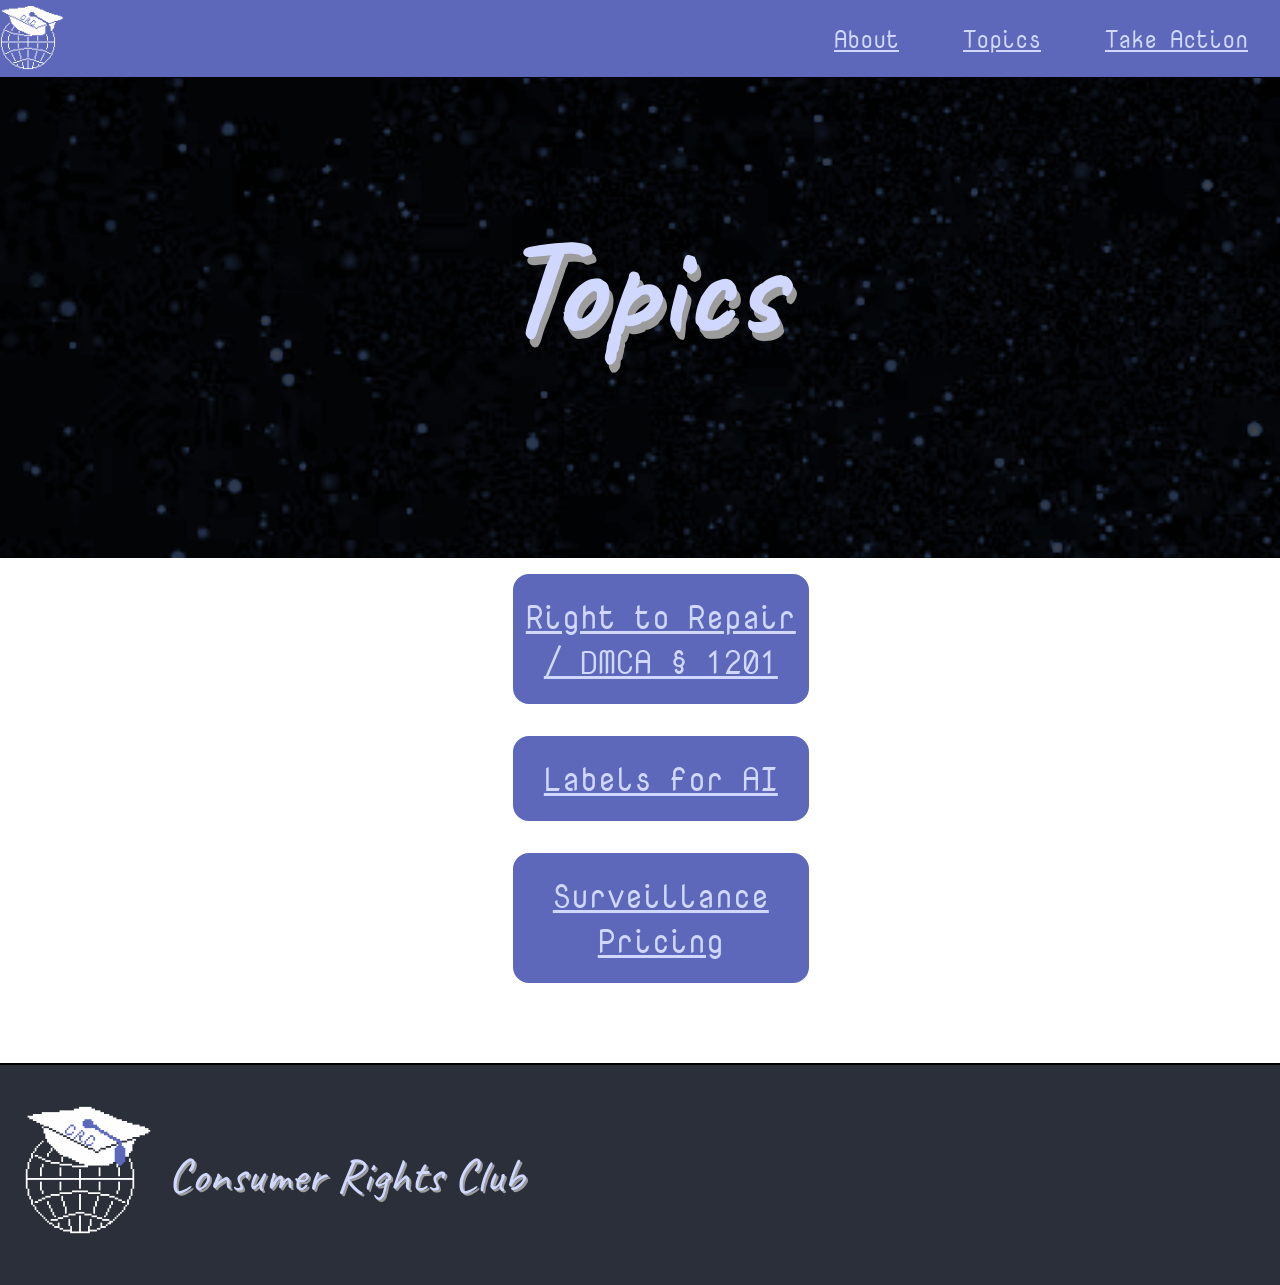
<file: Topics/index.html>
<!DOCTYPE html>
<html>
    <head>
        <title>Consumer Rights Club Web</title>
        <link rel="icon" href="../media/images/CRCWHITEBG.png" type="image/png">
        <link rel="stylesheet" href="../css/main.css">
    </head>
    <body>
        <nav>
            <div class="container"> 
                <div class="navstart">
                    <a href="../"><img src="../media/images/CRCtransparent.png" class="navicon"></a>
                </div>
                <div class="navmenus">
                    <div class="navend">
                        <a href="../About/" class="navbut">About</a>
                        <a href="../Topics/" class="navbut">Topics</a>
                        <a href="../Take-Action/" class="navbut">Take Action</a>
                    </div>
                </div>
            </div>
        </nav>

        <section class="pgsection">
            <div class="bannerdiv">
                <h1>Topics</h1>
            </div>
            <div class="content">
                <div class="centeredbuttons">
                    <a href="RtR/" class="regbut">Right to Repair / DMCA § 1201</a>
                    <a href="LabelAI/" class="regbut">Labels for AI</a>
                    <a href="SurveilPricing/" class="regbut">Surveillance Pricing</a>
                </div>
            </div>
        </section>
        
        <footer>
            <div class="content">
                <a href="../"><img src="../media/images/CRCtransparent.png" class="footerimg"></a>
                <div class="footermid">
                    <a href="../" class="footertxt">Consumer Rights Club</a>
                </div>
            </div>
        </footer>

        
    </body>
</html>
</file>
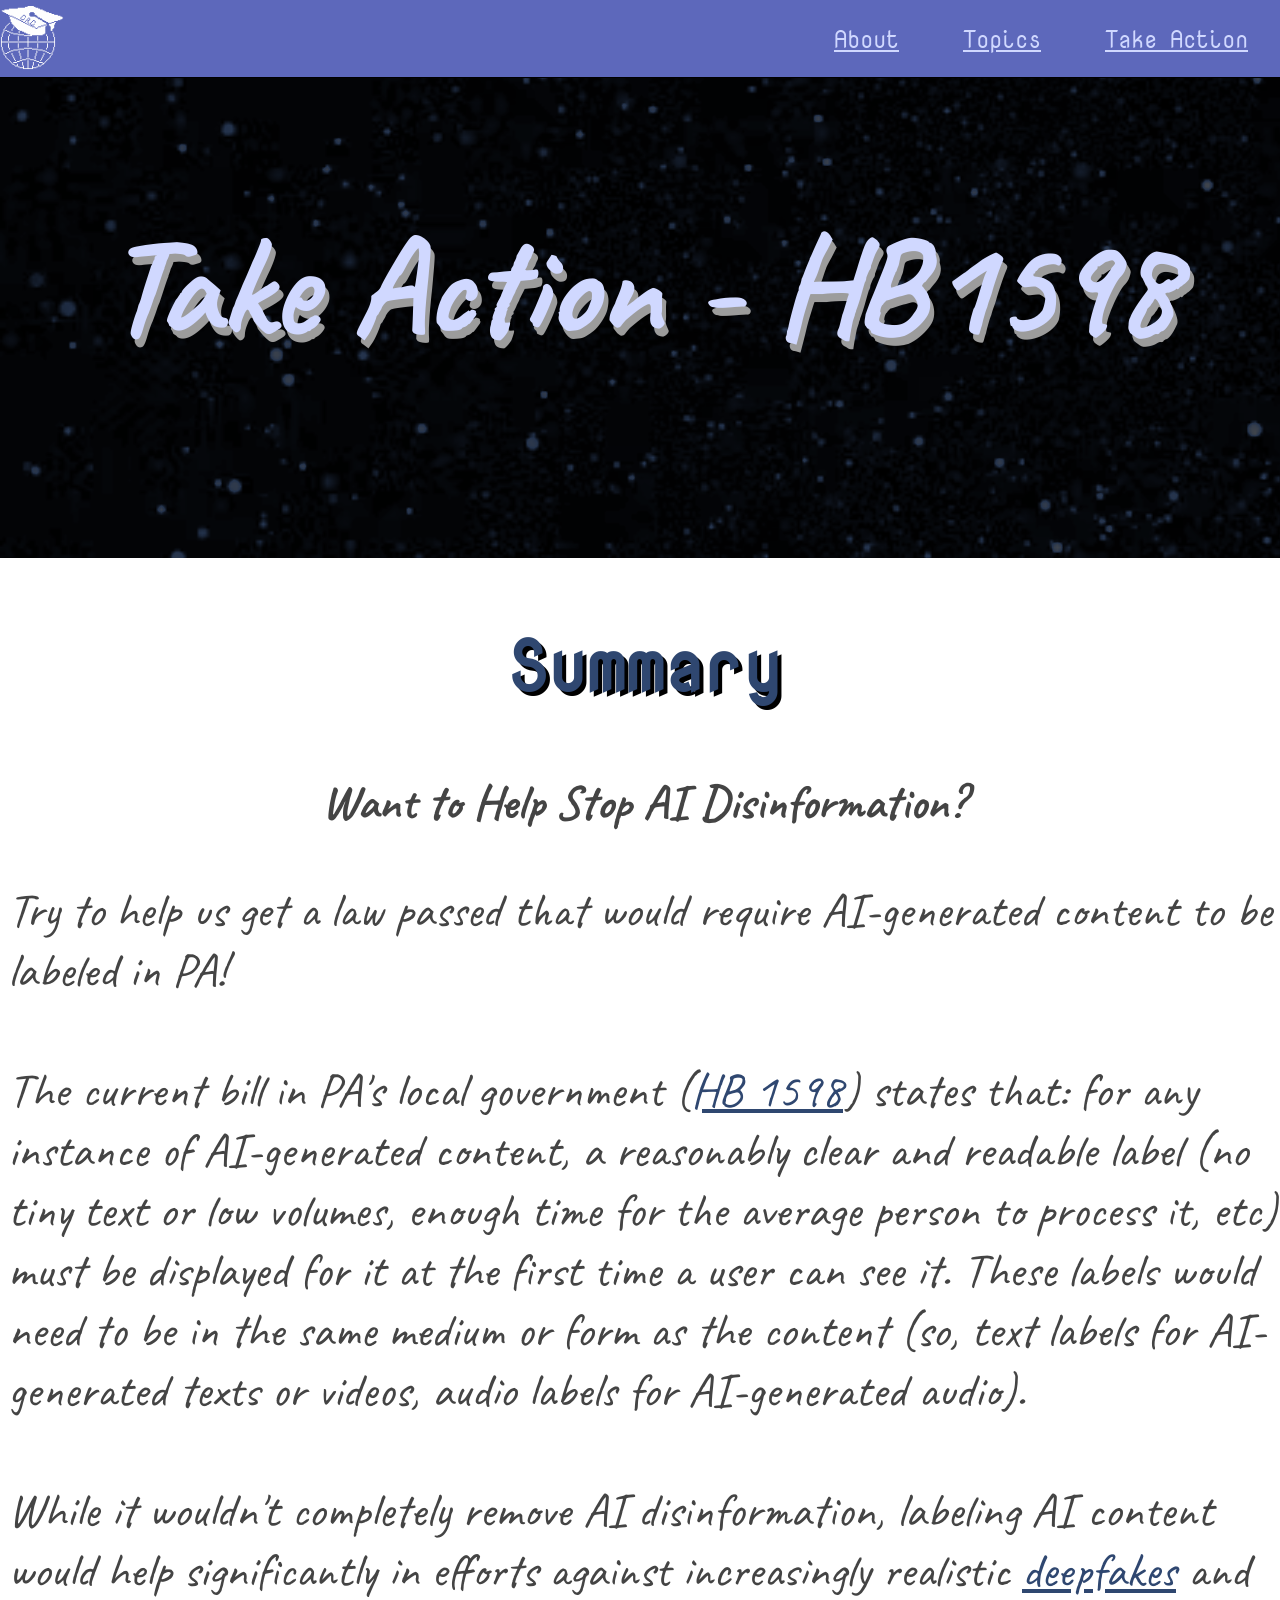
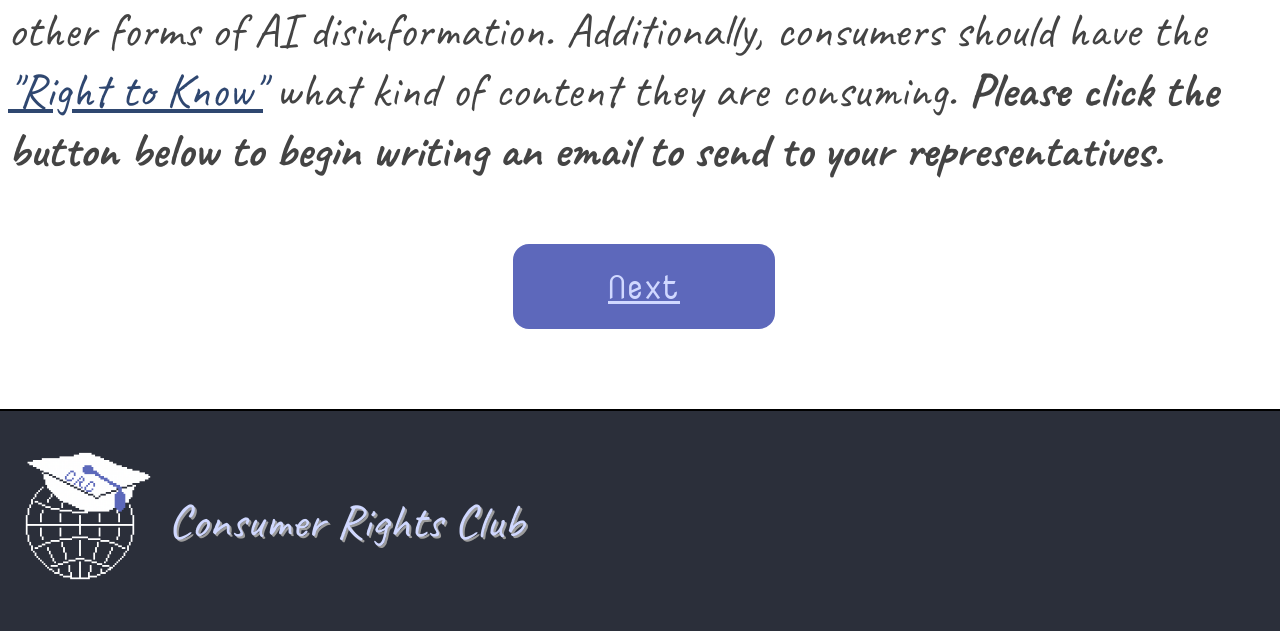
<file: Take-Action/LabelAI/index.html>
<!DOCTYPE html>
<html>
    <head>
        <title>Consumer Rights Club Web</title>
        <link rel="icon" href="../../media/images/CRCWHITEBG.png" type="image/png">
        <link rel="stylesheet" href="../../css/main.css">
    </head>
    <body>
        <nav>
            <div class="container"> 
                <div class="navstart">
                    <a href="../../"><img src="../../media/images/CRCtransparent.png" class="navicon"></a>
                </div>
                <div class="navmenus">
                    <div class="navend">
                        <a href="../../About/" class="navbut">About</a>
                        <a href="../../Topics/" class="navbut">Topics</a>
                        <a href="../" class="navbut">Take Action</a>
                    </div>
                </div>
            </div>
        </nav>

        <section class="pgsection">
            <div class="bannerdiv" id="top">
                <h1>Take Action - HB1598</h1>
            </div>
            <div class="content">
                <div id="pg1">
                    <h2>Summary</h2>

                    <p class="hook">Want to Help Stop AI Disinformation?</p>
                    <p>Try to help us get a law passed that would require AI-generated content to be labeled in PA!
                    
                    <br><br>The current bill in PA's local government (<a href="../../media/pdf/hb1598.pdf" class="txtlink" target="_blank">HB 1598</a>) states that: for any instance of AI-generated content, a reasonably clear and readable label (no tiny text or low volumes, enough time for the average person to process it, etc) must be displayed for it at the first time a user can see it. These labels would need to be in the same medium or form as the content (so, text labels for AI-generated texts or videos, audio labels for AI-generated audio).
                    
                    <br><br>While it wouldn't completely remove AI disinformation, labeling AI content would help significantly in efforts against increasingly realistic <a class="txtlink" href="https://www.google.com/search?q=deepfake+meaning&ie=UTF-8" target="_blank">deepfakes</a> and other forms of AI disinformation. Additionally, consumers should have the <a class="txtlink" href="https://www.google.com/search?q=right+to+know&sxsrf=ANbL-n5Bhfi5zGJOavMTij464U34Fd8b9g%3A1773593046406" target="_blank">"Right to Know"</a> what kind of content they are consuming. <b>Please click the button below to begin writing an email to send to your representatives.</b></p>
                    <div class="centeredbuttons">
                        <a href="#top" class="regbut" name="nextbut">Next</a>
                    </div>
                </div>
                <div id="pg2">
                    <h2>Writing Your Email</h2>
                    <p class="hook">We handled writing most of the email for you!</p>
                    <p>In order to keep each email unique, you'll need to include your name, city, and <a href="https://www.mapdevelopers.com/what-is-my-zip-code.php" class="txtlink" target="_blank">city ZIP code</a>, along with 1-3 sentences on why YOU believe the bill matters and why you're in support of it.</p>
                    
                    <div class="infoinpcontainer">
                        <input placeholder="Full Name" class="infoinp" id="nameinp">
                        <input placeholder="City" class="infoinp" id="cityinp">
                        <input placeholder="ZIP Code" class="infoinp" id="zipinp">
                    </div>
                    <div class="bodyinpcontainer">
                        <h3>Why Does This Bill Matter? (70 words)</h3>
                        <p>This is a bill called "HB 1598," which also states that AI-generated CSAM is illegal and non-defensable on the terms of its creation, and the body of the email (which you'll write below) is meant for your points on why the bill matters/why it should be supported. Try to come with at most 2 points.</p>
                        <textarea placeholder="I believe that..." class="bodyinp" id="bodyinp"></textarea>
                        <p id="wordsleft">Words Left: 70 / 70</p>
                        <p>(If you're stuck, <a href="../../Help/LabelAI/Points/" class="txtlink" target="_blank">click here for a short list of points you could make</a>).</p>
                    </div>

                    <p>When you're finished, click the 'Next' button.</p>

                    <div class="centeredbuttons">
                        <a href="#top" class="regbut" name="prevbut">Previous</a>
                        <a href="#top" class="regbut" name="nextbut">Next</a>
                    </div>
                </div>
                <div id="pg3">
                    <h2>Results</h2>
                    <p>Congrats! You've finished writing the email! You can see the result below; make sure everything is correct:</p>
                    <p id="final" class="emailtext">Loading...</p>
                    <center><p><a href="" class="txtlink" id="emailsend" target="_blank">Send the Email</a></p></center>

                    <div class="centeredbuttons">
                        <a href="#top" class="regbut" name="prevbut">Previous</a>
                    </div>
                </div>
            </div>
        </section>
        
        <footer>
            <div class="content">
                <a href="../../"><img src="../../media/images/CRCtransparent.png" class="footerimg"></a>
                <div class="footermid">
                    <a href="../../" class="footertxt">Consumer Rights Club</a>
                </div>
            </div>
        </footer>

        <script src="../../scripts/action.js"></script>
    </body>
</html>
</file>
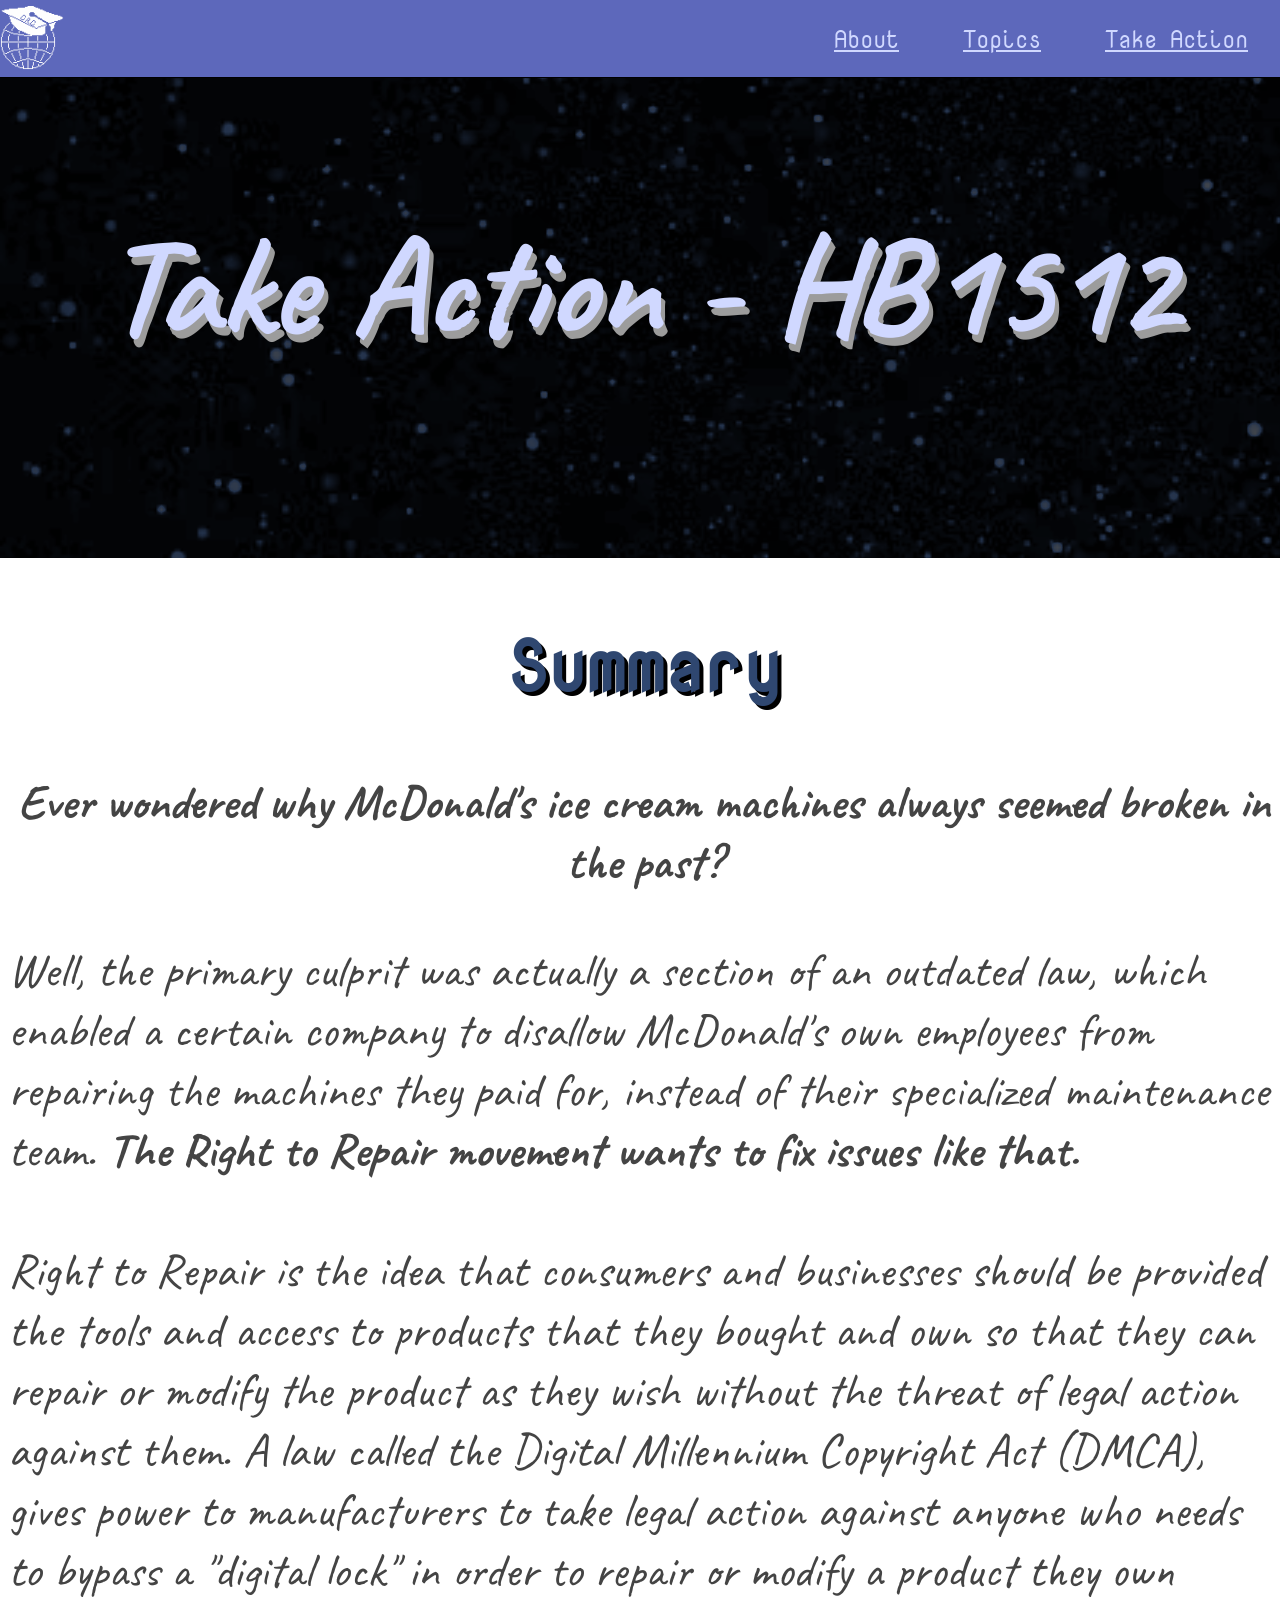
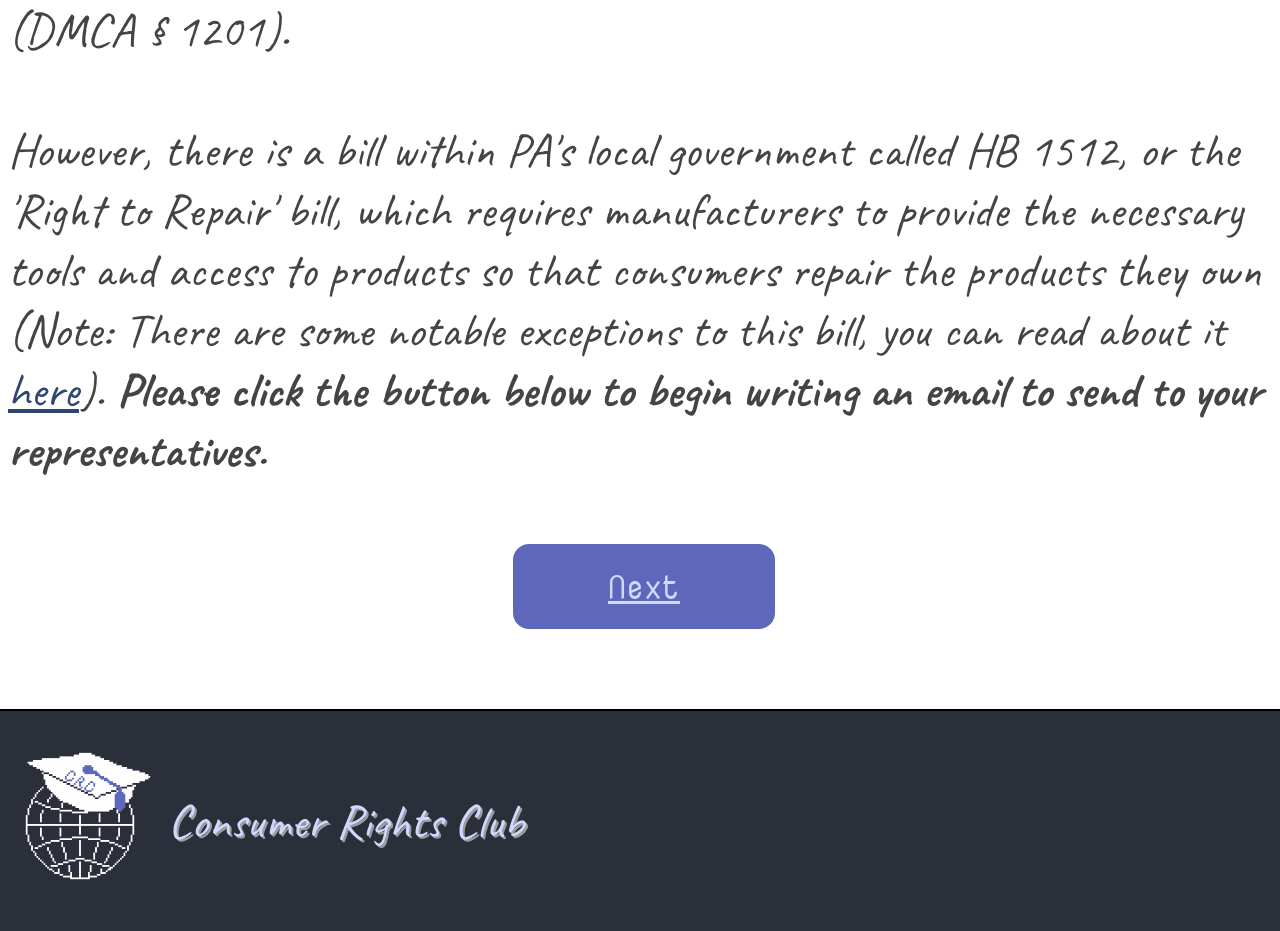
<file: Take-Action/RtR/index.html>
<!DOCTYPE html>
<html>
    <head>
        <title>Consumer Rights Club Web</title>
        <link rel="icon" href="../../media/images/CRCWHITEBG.png" type="image/png">
        <link rel="stylesheet" href="../../css/main.css">
    </head>
    <body>
        <nav>
            <div class="container"> 
                <div class="navstart">
                    <a href="../../"><img src="../../media/images/CRCtransparent.png" class="navicon"></a>
                </div>
                <div class="navmenus">
                    <div class="navend">
                        <a href="../../About/" class="navbut">About</a>
                        <a href="../../Topics/" class="navbut">Topics</a>
                        <a href="../" class="navbut">Take Action</a>
                    </div>
                </div>
            </div>
        </nav>

        <section class="pgsection">
            <div class="bannerdiv" id="top">
                <h1>Take Action - HB1512</h1>
            </div>
            <div class="content">
                <div id="pg1">
                    <h2>Summary</h2>

                    <center><p><b>Ever wondered why McDonald's ice cream machines always seemed broken in the past?</b></p></center>
                    <p>Well, the primary culprit was actually a section of an outdated law, which enabled a certain company to disallow McDonald's own employees from repairing the machines they paid for, instead of their specialized maintenance team. <b>The Right to Repair movement wants to fix issues like that.</b>
                    
                    <br><br>Right to Repair is the idea that consumers and businesses should be provided the tools and access to products that they bought and own so that they can repair or modify the product as they wish without the threat of legal action against them. A law called the Digital Millennium Copyright Act (DMCA), gives power to manufacturers to take legal action against anyone who needs to bypass a "digital lock" in order to repair or modify a product they own (DMCA § 1201).
                    
                    <br><br>However, there is a bill within PA's local government called HB 1512, or the 'Right to Repair' bill, which requires manufacturers to provide the necessary tools and access to products so that consumers repair the products they own (Note: There are some notable exceptions to this bill, you can read about it <a href="../../media/pdf/hb1512.pdf" class="txtlink" target="_blank">here</a>). <b>Please click the button below to begin writing an email to send to your representatives.</b></p>
                    <div class="centeredbuttons">
                        <a href="#top" class="regbut" name="nextbut">Next</a>
                    </div>
                </div>
                <div id="pg2">
                    <h2>Writing Your Email</h2>
                    <center><p><b>We handled writing most of the email for you!</b></p></center>
                    <p>In order to keep each email unique, you'll need to include your name, city, and <a href="https://www.mapdevelopers.com/what-is-my-zip-code.php" class="txtlink" target="_blank">city ZIP code</a>, along with 1-3 sentences on why YOU believe the bill matters and why you're in support of it.</p>
                    
                    <div class="infoinpcontainer">
                        <input placeholder="Name" class="infoinp" id="nameinp">
                        <input placeholder="City" class="infoinp" id="cityinp">
                        <input placeholder="ZIP Code" class="infoinp" id="zipinp">
                    </div>
                    <div class="bodyinpcontainer">
                        <h3>Why Does This Bill Matter? (70 words)</h3>
                        <p>This is a bill called "HB 1512," or the "Right to Repair" bill, and the body of the email (which you'll write below) is meant for your points on why the bill matters/why it should be supported. Try to come with at most 2 points</p>
                        <textarea placeholder="I believe that..." class="bodyinp" id="bodyinp"></textarea>
                        <p id="wordsleft">Words Left: 70 / 70</p>
                        <p style="font-size: 1.5rem;">(If you're stuck, <a href="../../Help/RtR/Points/index.html" class="txtlink" target="_blank">click here for a short list of points you could make</a>).</p>
                    </div>

                    <p>When you're finished, click the 'Next' button.</p>

                    <div class="centeredbuttons">
                        <a href="#top" class="regbut" name="prevbut">Previous</a>
                        <a href="#top" class="regbut" name="nextbut">Next</a>
                    </div>
                </div>
                <div id="pg3">
                    <h2>Results</h2>
                    <p>Congrats! You've finished writing the email! You can see the result below; make sure everything is correct:</p>
                    <p id="final" class="emailtext"></p>
                    <center><p><a href="" class="txtlink" id="emailsend" target="_blank">Send the Email</a></p></center>

                    <div class="centeredbuttons">
                        <a href="#top" class="regbut" name="prevbut">Previous</a>
                    </div>
                </div>
            </div>
        </section>
        
        <footer>
            <div class="content">
                <a href="../../"><img src="../../media/images/CRCtransparent.png" class="footerimg"></a>
                <div class="footermid">
                    <a href="../../" class="footertxt">Consumer Rights Club</a>
                </div>
            </div>
        </footer>

        <script src="../../scripts/action.js"></script>
    </body>
</html>
</file>
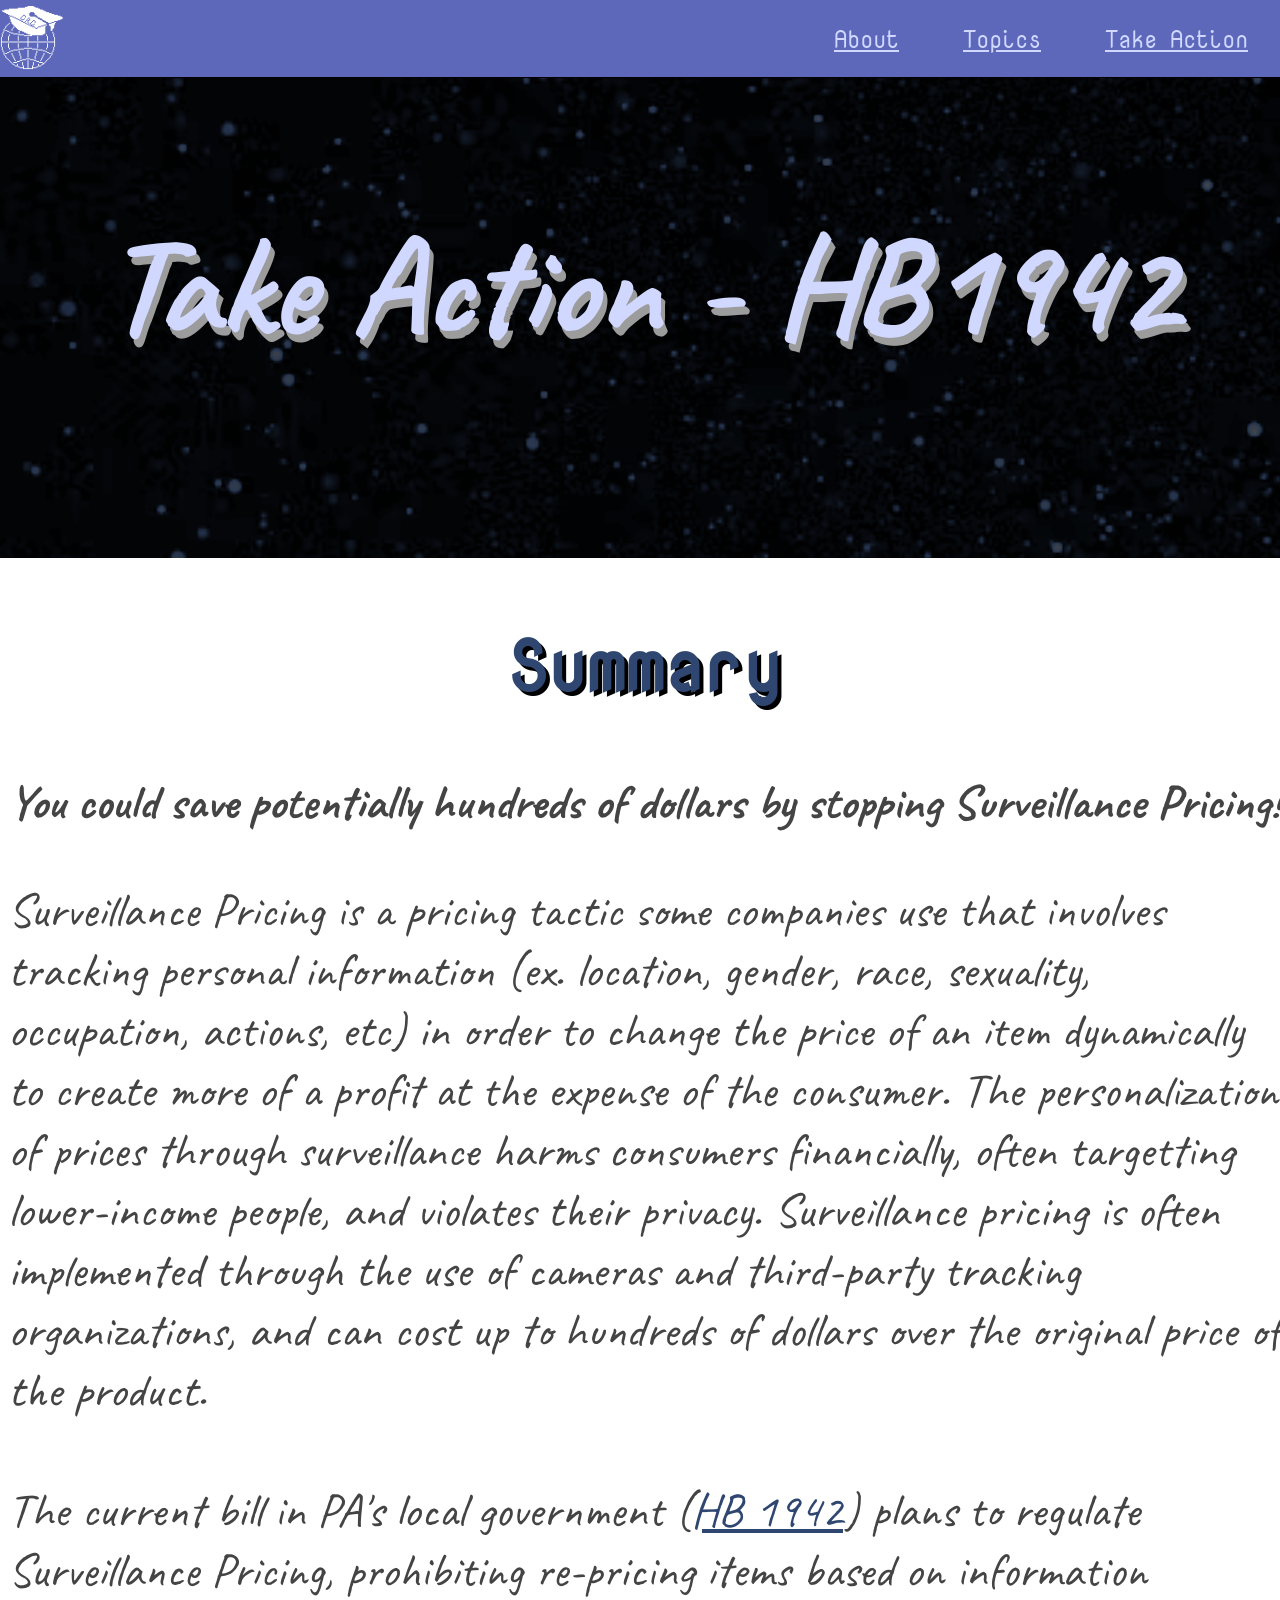
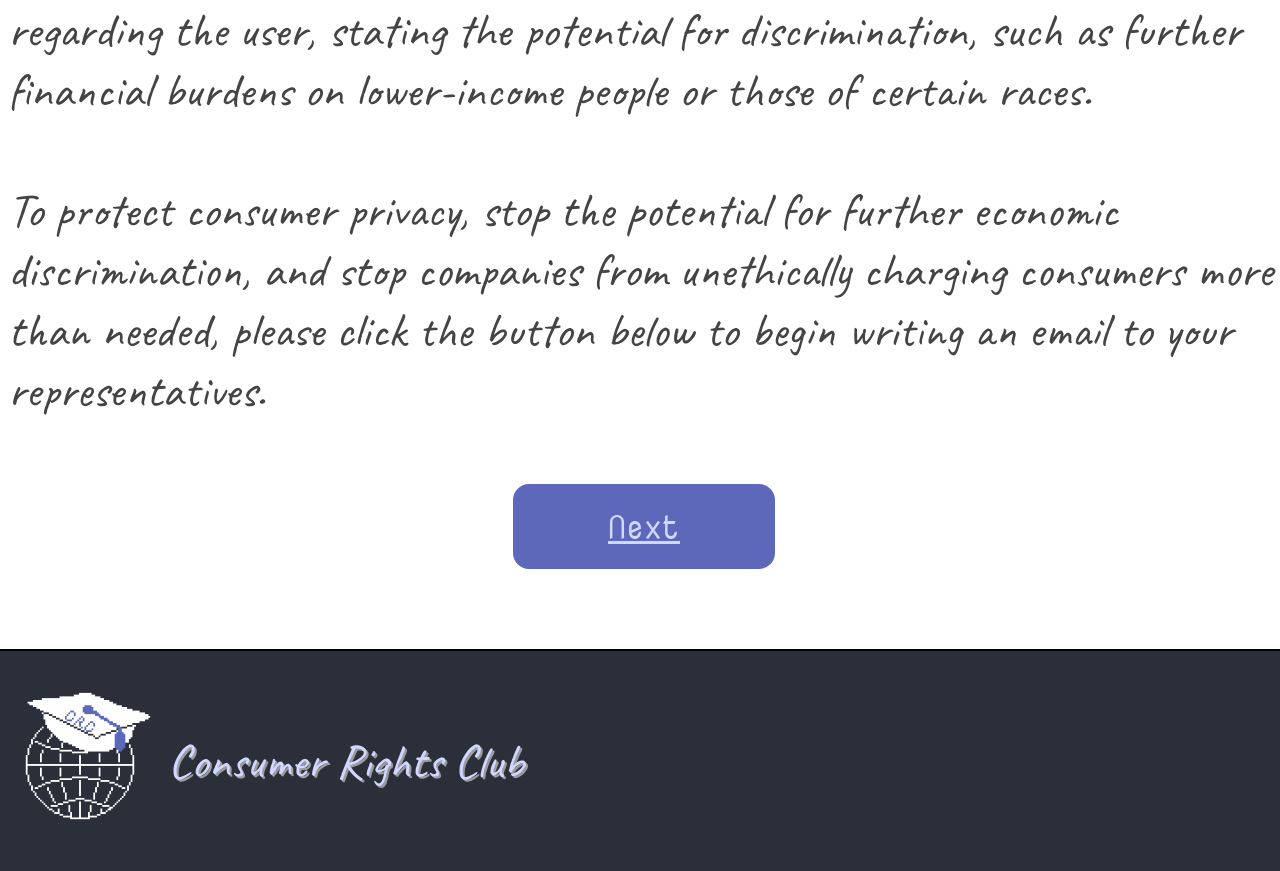
<file: Take-Action/SurveilPricing/index.html>
<!DOCTYPE html>
<html>
    <head>
        <title>Consumer Rights Club Web</title>
        <link rel="icon" href="../../media/images/CRCWHITEBG.png" type="image/png">
        <link rel="stylesheet" href="../../css/main.css">
    </head>
    <body>
        <nav>
            <div class="container"> 
                <div class="navstart">
                    <a href="../../"><img src="../../media/images/CRCtransparent.png" class="navicon"></a>
                </div>
                <div class="navmenus">
                    <div class="navend">
                        <a href="../../About/" class="navbut">About</a>
                        <a href="../../Topics/" class="navbut">Topics</a>
                        <a href="../" class="navbut">Take Action</a>
                    </div>
                </div>
            </div>
        </nav>

        <section class="pgsection">
            <div class="bannerdiv" id="top">
                <h1>Take Action - HB1942</h1>
            </div>
            <div class="content">
                <div id="pg1">
                    <h2>Summary</h2>

                    <p class="hook">You could save potentially hundreds of dollars by stopping Surveillance Pricing!</p>
                    <p>Surveillance Pricing is a pricing tactic some companies use that involves tracking personal information (ex. location, gender, race, sexuality, occupation, actions, etc) in order to change the price of an item dynamically to create more of a profit at the expense of the consumer. The personalization of prices through surveillance harms consumers financially, often targetting lower-income people, and violates their privacy. Surveillance pricing is often implemented through the use of cameras and third-party tracking organizations, and can cost up to hundreds of dollars over the original price of the product.
                    
                    <br><br>The current bill in PA's local government (<a href="../../media/pdf/hb1942.pdf" class="txtlink" target="_blank">HB 1942</a>) plans to regulate Surveillance Pricing, prohibiting re-pricing items based on information regarding the user, stating the potential for discrimination, such as further financial burdens on lower-income people or those of certain races.
                    
                    <br><br>To protect consumer privacy, stop the potential for further economic discrimination, and stop companies from unethically charging consumers more than needed, please click the button below to begin writing an email to your representatives.</b></p>
                    <div class="centeredbuttons">
                        <a href="#top" class="regbut" name="nextbut">Next</a>
                    </div>
                </div>
                <div id="pg2">
                    <h2>Writing Your Email</h2>
                    <p class="hook">We handled writing most of the email for you!</p>
                    <p>In order to keep each email unique, you'll need to include your name, city, and <a href="https://www.mapdevelopers.com/what-is-my-zip-code.php" class="txtlink" target="_blank">city ZIP code</a>, along with 1-3 sentences on why YOU believe the bill matters and why you're in support of it.</p>
                    
                    <div class="infoinpcontainer">
                        <input placeholder="Full Name" class="infoinp" id="nameinp">
                        <input placeholder="City" class="infoinp" id="cityinp">
                        <input placeholder="ZIP Code" class="infoinp" id="zipinp">
                    </div>
                    <div class="bodyinpcontainer">
                        <h3>Why Does This Bill Matter? (70 words)</h3>
                        <p>This is a bill called "HB 1942," or the "Surveillance Pricing Act." The body of the email (which you'll write below) is meant for your points on why the bill matters/why it should be supported. Try to come with at most 2 points.</p>
                        <textarea placeholder="I believe that..." class="bodyinp" id="bodyinp"></textarea>
                        <p id="wordsleft">Words Left: 70 / 70</p>
                        <p>(If you're stuck, <a href="../../Help/SurveilPricing/Points/" class="txtlink" target="_blank">click here for a short list of points you could make</a>).</p>
                    </div>

                    <p>When you're finished, click the 'Next' button.</p>

                    <div class="centeredbuttons">
                        <a href="#top" class="regbut" name="prevbut">Previous</a>
                        <a href="#top" class="regbut" name="nextbut">Next</a>
                    </div>
                </div>
                <div id="pg3">
                    <h2>Results</h2>
                    <p>Congrats! You've finished writing the email! You can see the result below; make sure everything is correct:</p>
                    <p id="final" class="emailtext">Loading...</p>
                    <center><p><a href="" class="txtlink" id="emailsend" target="_blank">Send the Email</a></p></center>

                    <div class="centeredbuttons">
                        <a href="#top" class="regbut" name="prevbut">Previous</a>
                    </div>
                </div>
            </div>
        </section>
        
        <footer>
            <div class="content">
                <a href="../../"><img src="../../media/images/CRCtransparent.png" class="footerimg"></a>
                <div class="footermid">
                    <a href="../../" class="footertxt">Consumer Rights Club</a>
                </div>
            </div>
        </footer>

        <script src="../../scripts/action.js"></script>
    </body>
</html>
</file>
<file: css/main.css>
:root {
	--shadow: rgba(156, 156, 156, 150);
	--darkshadow: rgba(0, 0, 0, 150);
    --darkhighlight: rgba(0, 0, 0, 10);
}

body {
	background-color: #ffff;
    overflow-wrap: break-word;
    word-wrap: break-word;
}

.container {
    width: auto;
    margin: 0 auto;
}

h1 {
	font-size: 8.75rem;
    padding-top: 7.5rem;
	text-shadow: 0.25rem 0.5rem var(--shadow);
}

h2 {
    font-size: 4.375rem;
    text-shadow: 0.25rem 0.25rem var(--darkshadow);
}

h3 {
    font-size: 4rem;
    text-shadow: 0.125rem 0.25rem var(--darkshadow);
}

p, .bodyinp {
    color: #444444;
}

.bannerdiv {
    background-image: url("../media/images/SPACEBLUE.png");
	height: 30rem;
	z-index: -10;
}

nav {
	padding-bottom: 1.25rem;
	padding-top: 1.25rem;
    border-bottom: 0.02rem solid black;
	position: sticky;
	top: 0px;
	z-index: 10;
    transition: 100ms ease;
}

nav:hover {
    border-bottom: 0.125rem solid black;
    transition: 100ms ease;
}

.navend {
    justify-content: flex-end;
    margin-left: auto;
}

.navbut
{
    text-align: right;
    padding: 0.125rem 2rem;
}

.navicon {
    position: absolute;
    width: 4rem;
    margin-top: -0.95rem;
}

.content {
    overflow: hidden;
    margin: 0rem 0rem 0rem 0.5rem;
}

.inlineimg {
    float: right;
    margin: 0 0 0.5rem 1rem;
    width: 16rem;
    background: white;
}

.inlineimg:hover {
    background: #dfdfdf;
}

footer {
    background: #2b2f3a;
    border-top: 0.125rem solid black;
}

.footerimg {
    float: left;
    margin: 2.5rem 0 2.5rem 1rem;
    width: 8rem;
}

.footertxt {
    padding: 5rem 0 5rem 1rem;
    text-shadow: 0.125rem 0.125rem var(--shadow);
    text-decoration: none;
}

p, .footertxt {
    font-size: 3rem;
}

.footerend {
    justify-content: flex-end;
    margin-left: auto;
}

.featured {
    margin: 0% 10%;
    padding: 0.5rem 0rem;
}

.thumbnail {
    height: 48rem;
}

.centeredbuttons {
    padding-bottom: 4rem;
    margin: 0% 40%;
    display: grid;
    place-items: center;
}

.regbut {
    border: 0.25rem solid #5d68bb;
}

.infoinp {
    color: #e0e0e0;
    border: 0.25rem solid #444444;
}

.bodyinpcontainer {
    display: grid;
    place-items: center;
}

.bodyinp {
    width: 50%;
    height: 8rem;
    font-size: 1rem;
    resize: none;
    box-sizing: border-box;
    border: 0.25rem solid #2b2f3a;
}

.hook {
    font-weight: bold;
}

.regbut, .infoinp {
    border-radius: 1rem;
    padding: 1rem 0rem;
    margin: 1rem 2rem;
    font-size: 2rem;
}

.footer, .infoinp
{
    background: #2b2f3a;
}

.emailtext {
    font-size: 2rem;
}

.txtlink, h2 {
    color: #2f4770;
}

.regbut, .navbut, h2, h3 {
    font-family: "NovaMono";
}

.navbut {
    font-size: 1.5rem;
}

::-webkit-scrollbar {
	width: 10px;
	position: absolute;
}

.navicon:hover, .navbut:hover, .regbut:hover, ::-webkit-scrollbar-track-piece, ::-webkit-scrollbar-track {
	background: #4f58a1;
	
}

::-webkit-scrollbar-thumb { 
	border-radius: 10px;
	outline: 2px solid white;
	width: 10px;
}

.regbut, nav, ::-webkit-scrollbar-thumb {
    background: #5d68bb; 
}

.pgsection, footer, .bannerdiv, .regbut, .thumbnail
{
    width: 100%;
}

.bannerdiv {
    display: block;
}

.navicon, .navbut, .regbut, .inlineimg, .navicon:hover, .navbut:hover, .regbut:hover, .inlineimg:hover {
    transition: 500ms ease;
}

.navstart, .navmenus, .footerstart, .footermid {
    flex-shrink: 0;
}

.container, .navstart, .footerstart .navmenus, .navend, .footerend, .footermid {
    align-items: stretch;
    display: flex;
}

body, .bannerdiv, h1, .pgsection, footer {
    margin: 0% 0% 0% 0%;
}

.navmenus, .footermid, .container {
    flex-grow: 1;
}

h1, p, .footertxt {
    font-family: "Caveat";
}

h1, .container, .navbut {
    position: relative;
}

h2, h3, .bannerdiv, .centeredbuttons, .infoinp, .infoinpcontainer, .featured, .hook {
    text-align: center;
}

h1, .navbut, .regbut, .footertxt, h3 {
    color: #d0d8ff;
}

@font-face {
    font-family: "Caveat";
    src: url("../media/fonts/Caveat-VariableFont_wght.ttf") format("truetype");
}

@font-face {
    font-family: "NovaMono";
    src: url("../media/fonts/NovaMono-Regular.ttf") format("truetype");
}
</file>
